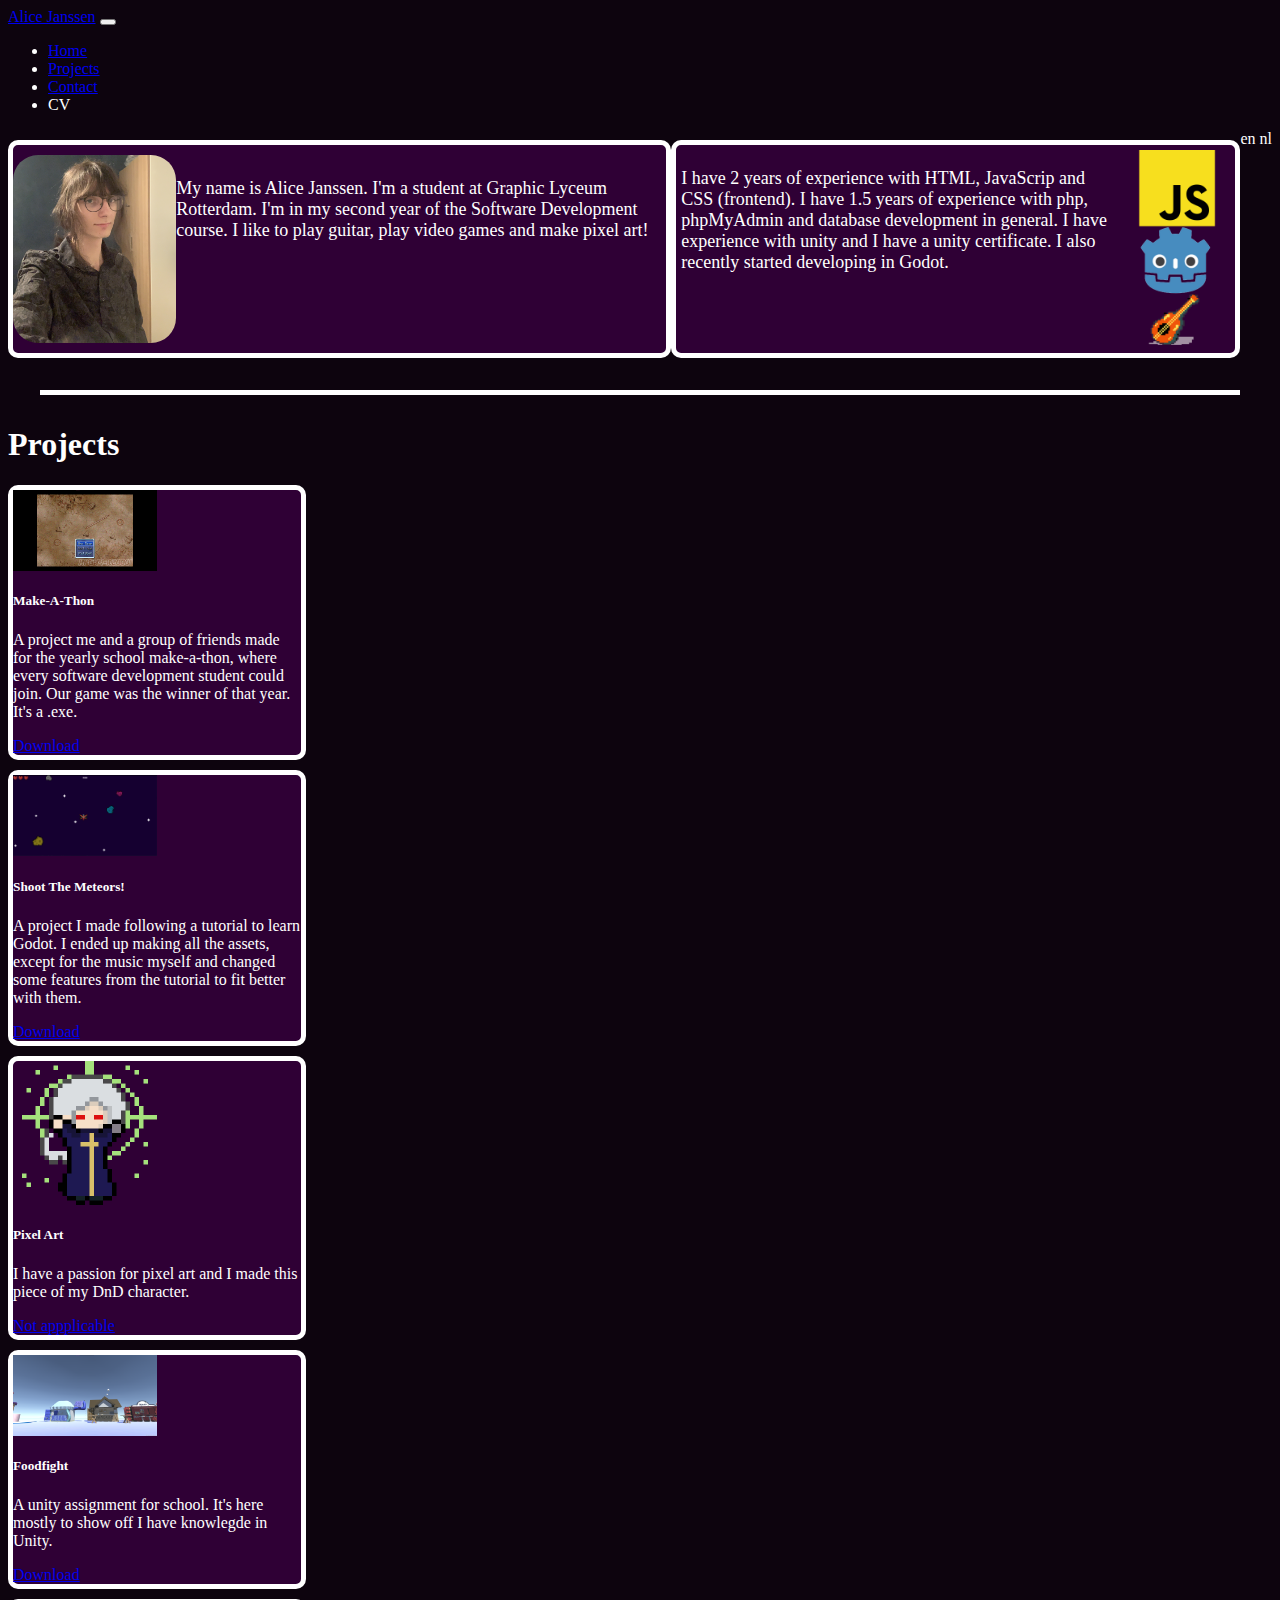
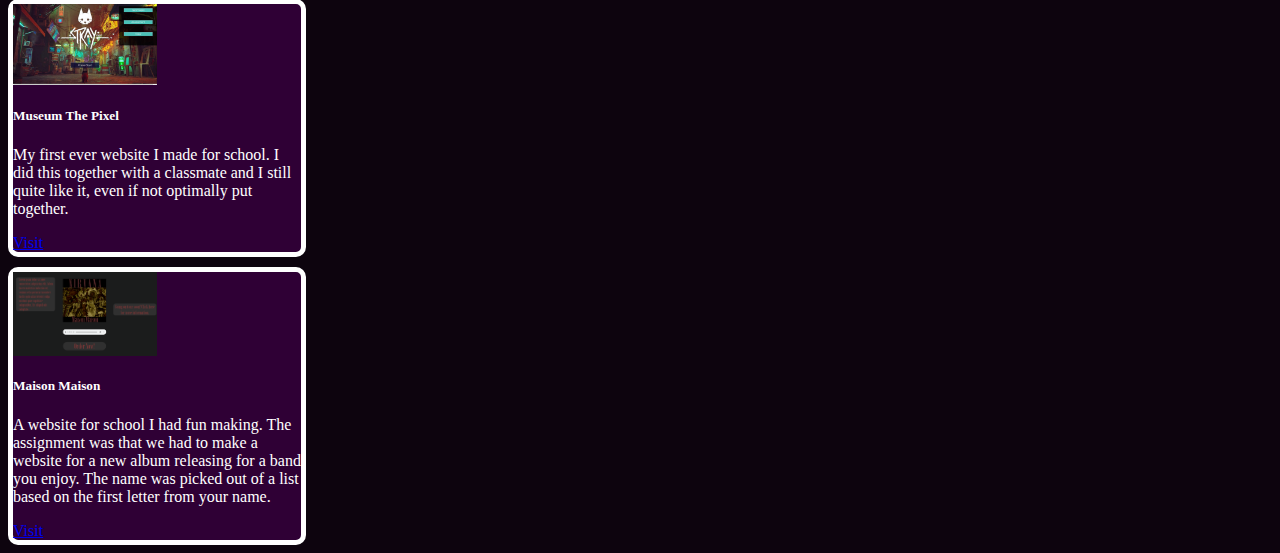
<file: index.html>
<!DOCTYPE html>
<html lang="en">

<head>
  <meta charset="UTF-8">
  <meta name="viewport" content="width=device-width, initial-scale=1.0">
  <title>Alice's portfolio!</title>
  <link href="https://cdn.jsdelivr.net/npm/bootstrap@5.3.8/dist/css/bootstrap.min.css" rel="stylesheet"
    integrity="sha384-sRIl4kxILFvY47J16cr9ZwB07vP4J8+LH7qKQnuqkuIAvNWLzeN8tE5YBujZqJLB" crossorigin="anonymous">
  <link rel="stylesheet" href="../style.css">
  <script src="https://cdn.jsdelivr.net/npm/bootstrap@5.3.8/dist/js/bootstrap.bundle.min.js"
  integrity="sha384-FKyoEForCGlyvwx9Hj09JcYn3nv7wiPVlz7YYwJrWVcXK/BmnVDxM+D2scQbITxI" crossorigin="anonymous"></script>
</head>


<body>
    <nav class="navbar navbar-expand-lg sticky-top bg-body-tertiary" data-bs-theme="dark" .>
      <div class="container-fluid">
        <a class="navbar-brand" href="#">Alice Janssen</a>
        <button class="navbar-toggler" type="button" data-bs-toggle="collapse" data-bs-target="#navbarNav"
          aria-controls="navbarNav" aria-expanded="false" aria-label="Toggle navigation">
          <span class="navbar-toggler-icon"></span>
        </button>
        <div class="collapse navbar-collapse" id="navbarNav">
          <ul class="navbar-nav">
            <li class="nav-item">
              <a class="nav-link" aria-current="page" href="#">Home</a>
            </li>
            <li class="nav-item">
              <a class="nav-link" href="#">Projects</a>
            </li>
            <li class="nav-item">
              <a class="nav-link" href="#">Contact</a>
            </li>
            <li class="nav-item">
              <a class="nav-link disabled" aria-disabled="true">CV</a>
            </li>
          </ul>
        </div>
      </div>
    </nav>
  <div style="float: right;">
    <a  class="btn btn-secondary">en</a>
    <a  class="btn btn-outline-secondary">nl</a>
  </div>

  <div class="d-flex flex-wrap gap-3 justify-content-center">



    <div class="container text-center">
      <div class="row">
        <div class="col introduction">
          <img class="selfie" src="../img/selfie.jpg" alt="" >
          <div style="font-size: large; margin-top: 5%;">My name is Alice Janssen. I'm a student at Graphic Lyceum
            Rotterdam. I'm in my second year of the Software Development course. I like to play guitar, play video games
            and make pixel art!</div>
        </div>
        
        <div class="col introduction" style="padding: 5px;">
          <img class="icons" src="../img/icons.png" alt=""> <br>
          <div style="font-size: large;">I have 2 years of experience with HTML, JavaScrip and CSS (frontend). I have
            1.5 years of experience with php, phpMyAdmin and database development in general. I have experience with
            unity and I have a unity certificate. I also recently started developing in Godot.</div>
        </div>
      </div>
    </div>
  </div>



  <div class="line"></div>

  <h1 class="text-center">Projects</h1>

  <div class="d-flex flex-wrap gap-3 justify-content-center">
    <div class="card position-relative">
      <img src="../img/makeathon.png" class="card-img-top" alt="...">
      <div class="card-body d-flex flex-column justify-content-between">
        <h5 class="card-title">Make-A-Thon</h5>
        <p class="card-text">A project me and a group of friends made for the yearly school make-a-thon, where every
          software development student could join. Our game was the winner of that year. It's a .exe.</p>
        <a type="Download" href="../makeathon.zip" class="btn btn-secondary">Download</a>
      </div>
    </div>

    <div class="card position-relative">
      <img src="../img/shootthemeteors.png" class="card-img-top" alt="...">
      <div class="card-body d-flex flex-column justify-content-between">
        <h5 class="card-title">Shoot The Meteors!</h5>
        <p class="card-text">A project I made following a tutorial to learn Godot. I ended up making all the assets,
          except for the music myself and changed some features from the tutorial to fit better with them.</p>
        <a href="https://rimimirin.itch.io/shoot-the-meteors" class="btn btn-secondary">Download</a>
      </div>
    </div>


    <div class="card position-relative">
      <img src="../img/XulllocharCasting.png" class="card-img-top" alt="...">
      <div class="card-body d-flex flex-column justify-content-between">
        <h5 class="card-title">Pixel Art</h5>
        <p class="card-text">I have a passion for pixel art and I made this piece of my DnD character.</p>
        <a href="#" class="btn btn-secondary">Not appplicable</a>
      </div>
    </div>

  </div>
  <div class="d-flex flex-wrap gap-3 justify-content-center mt-3">

    <div class="card position-relative">
      <img src="../img/foodfight.png" class="card-img-top" alt="...">
      <div class="card-body d-flex flex-column justify-content-between">
        <h5 class="card-title">Foodfight</h5>
        <p class="card-text">A unity assignment for school. It's here mostly to show off I have knowlegde in Unity.</p>
        <a href="https://github.com/JojosBizarreCoding/foodfight/releases/tag/release"
          class="btn btn-secondary">Download</a>
      </div>
    </div>

    <div class="card position-relative">
      <img src="../img/pixel.png" class="card-img-top" alt="...">
      <div class="card-body d-flex flex-column justify-content-between">
        <h5 class="card-title">Museum The Pixel</h5>
        <p class="card-text">My first ever website I made for school. I did this together with a classmate and I still
          quite like it, even if not optimally put together.</p>
        <a href="../stray/code/stray.html" class="btn btn-secondary">Visit</a>
      </div>
    </div>

    <div class="card position-relative">
      <img src="../img/maison.png" class="card-img-top" alt="...">
      <div class="card-body d-flex flex-column justify-content-between">
        <h5 class="card-title">Maison Maison</h5>
        <p class="card-text">A website for school I had fun making. The assignment was that we had to make a website for
          a new album releasing for a band you enjoy. The name was picked out of a list based on the first letter from
          your name.</p>
        <a href="../myAlbum/code/" class="btn btn-secondary">Visit</a>
      </div>
    </div>
  </div>
</body>
</html>
</file>
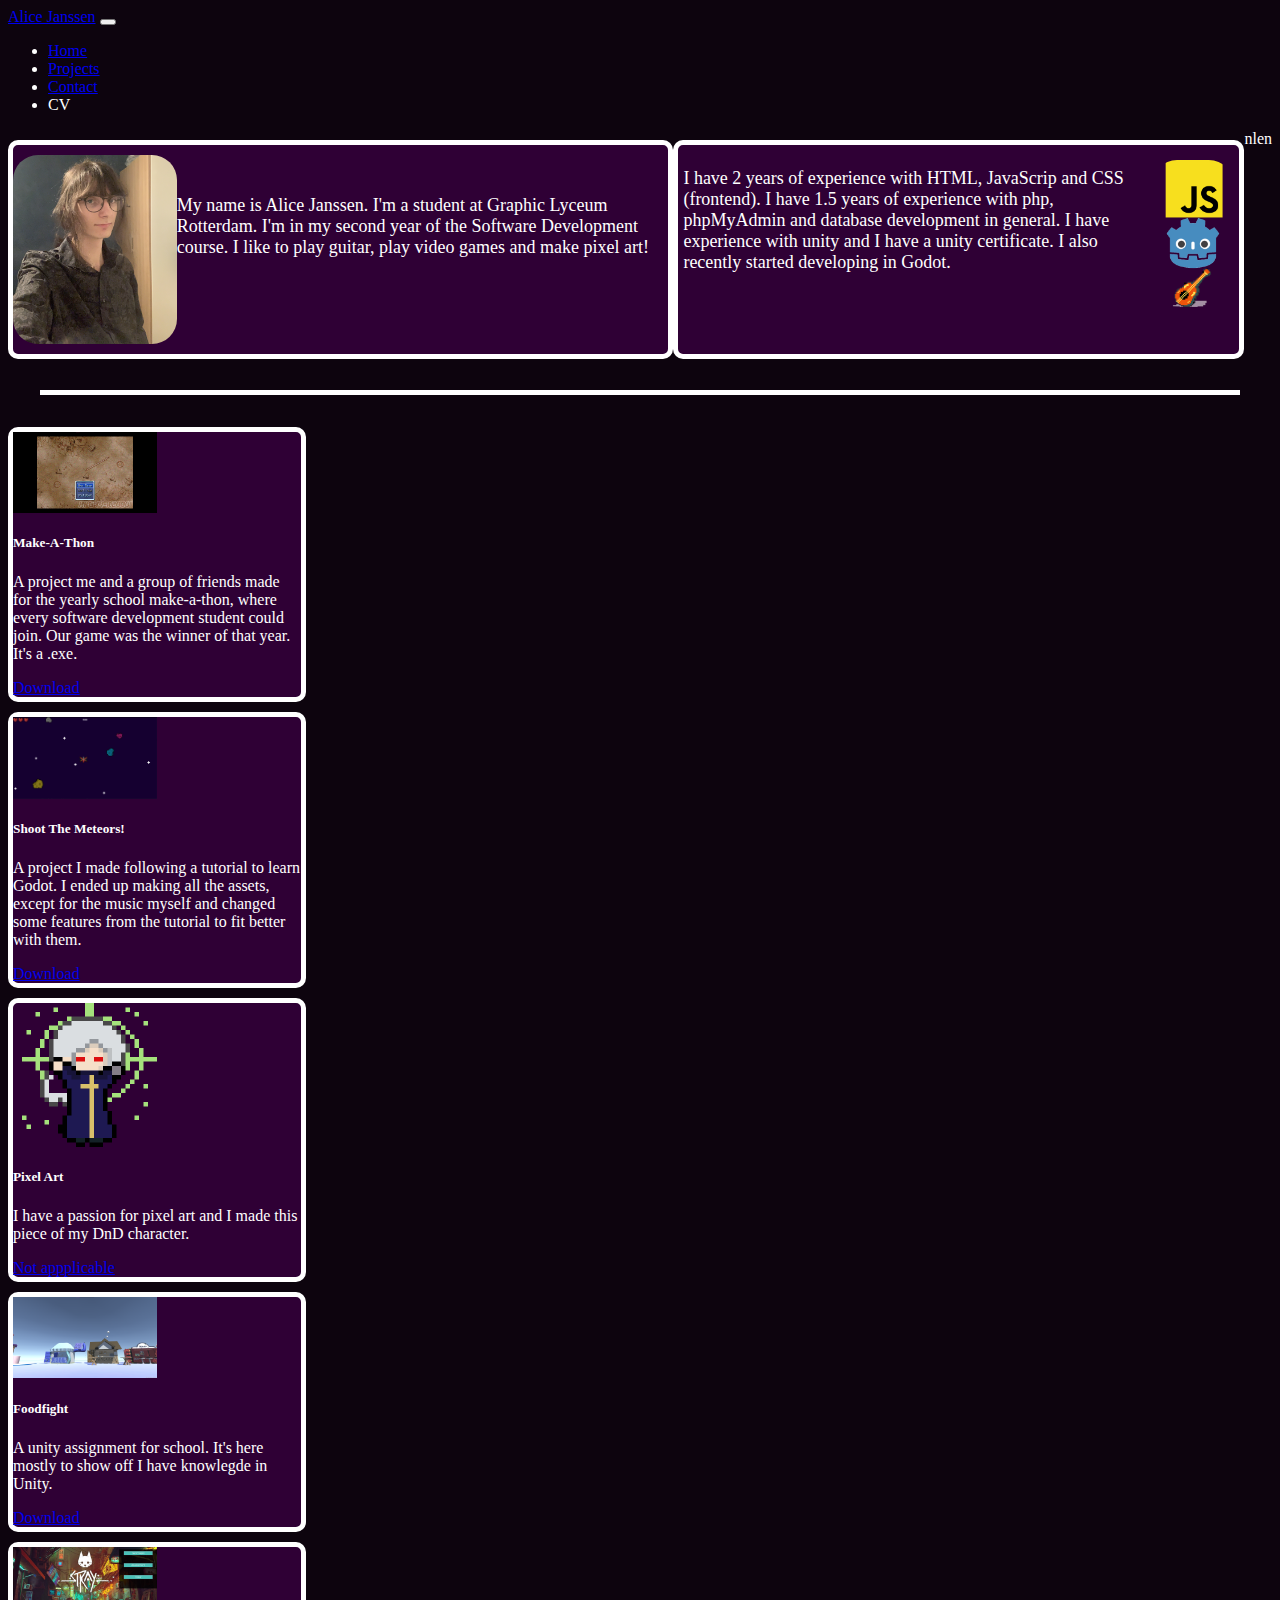
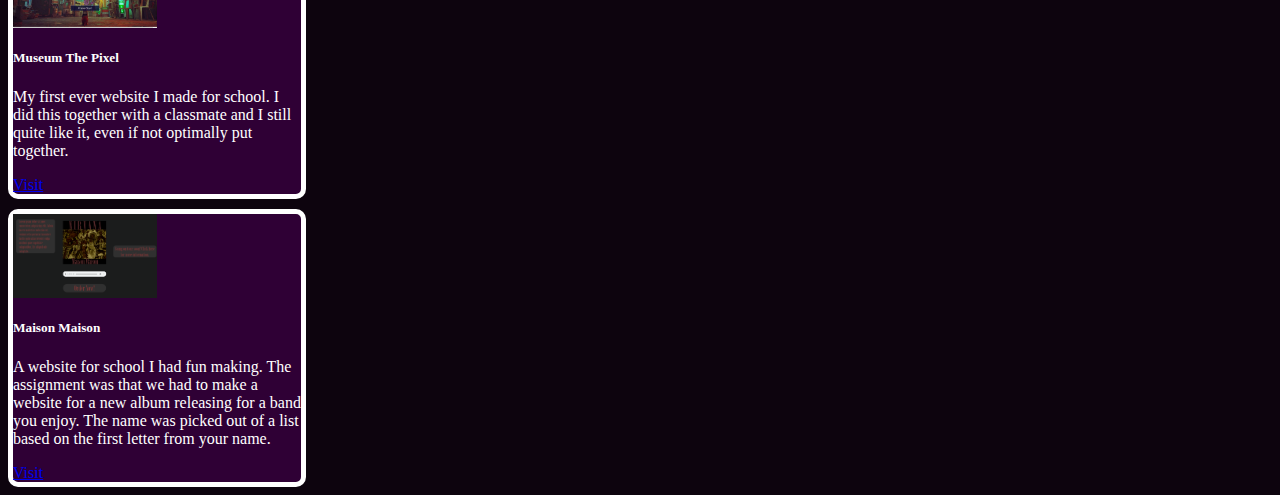
<file: en/index.html>
<!DOCTYPE html>
<html lang="en">
<head>
  <meta charset="UTF-8">
  <meta name="viewport" content="width=device-width, initial-scale=1.0">
  <title>Alice's portfolio!</title>
  <link href="https://cdn.jsdelivr.net/npm/bootstrap@5.3.8/dist/css/bootstrap.min.css" rel="stylesheet" integrity="sha384-sRIl4kxILFvY47J16cr9ZwB07vP4J8+LH7qKQnuqkuIAvNWLzeN8tE5YBujZqJLB" crossorigin="anonymous">
  <link rel="stylesheet" href="../style.css">
</head>


<body>
  <div class="sticky top">
      <nav class="navbar navbar-expand-lg bg-body-tertiary" data-bs-theme="dark".>
  <div class="container-fluid">
    <a class="navbar-brand" href="#">Alice Janssen</a>
    <button class="navbar-toggler" type="button" data-bs-toggle="collapse" data-bs-target="#navbarNav" aria-controls="navbarNav" aria-expanded="false" aria-label="Toggle navigation">
      <span class="navbar-toggler-icon"></span>
    </button>
    <div class="collapse navbar-collapse" id="navbarNav">
      <ul class="navbar-nav">
        <li class="nav-item">
          <a class="nav-link" aria-current="page" href="#">Home</a>
        </li>
        <li class="nav-item">
          <a class="nav-link" href="#">Projects</a>
        </li>
        <li class="nav-item">
          <a class="nav-link" href="#">Contact</a>
        </li>
        <li class="nav-item">
          <a class="nav-link disabled" aria-disabled="true">CV</a>
        </li>
      </ul>
    </div>
  </div>
</nav>
  </div>
  <div>
    <a style="float: right;" class="btn btn-secondary" >en</a><a style="float: right;" class="btn btn-outline-secondary">nl</a>
  </div>

<div class="d-flex flex-wrap gap-3 justify-content-center">



<div class="container text-center">
  <div class="row">
    <div class="col introduction">
 <img class="selfie" src="../img/selfie.jpg" alt="" style="width: 25%;">
  <div style="font-size: large; margin-top: 50px;">My name is Alice Janssen. I'm a student at Graphic Lyceum Rotterdam. I'm in my second year of the Software Development course. I like to play guitar, play video games and make pixel art!</div>
    </div>
    <div class="col introduction" style="padding: 5px;">
         <img class="selfie" src="../img/icons.png" alt="" style="width: 15%; float: right;"> <br>
  <div style="font-size: large;">I have 2 years of experience with HTML, JavaScrip and CSS (frontend). I have 1.5 years of experience with php, phpMyAdmin and database development in general. I have experience with unity and I have a unity certificate. I also recently started developing in Godot.</div>
    </div>
    </div>
  </div>
  </div>



<div class="line"></div>
  
<div class="d-flex flex-wrap gap-3 justify-content-center">
    <div class="card position-relative">
    <img src="../img/makeathon.png" class="card-img-top" alt="...">
      <div class="card-body d-flex flex-column justify-content-between">
      <h5 class="card-title">Make-A-Thon</h5>
      <p class="card-text">A project me and a group of friends made for the yearly school make-a-thon, where every software development student could join. Our game was the winner of that year. It's a .exe.</p>
      <a type="Download" href="../makeathon.zip" class="btn btn-secondary">Download</a>
    </div>
      </div>

  <div class="card position-relative">
    <img src="../img/shootthemeteors.png" class="card-img-top" alt="...">
     <div class="card-body d-flex flex-column justify-content-between">
      <h5 class="card-title">Shoot The Meteors!</h5>
      <p class="card-text">A project I made following a tutorial to learn Godot. I ended up making all the assets, except for the music myself and changed some features from the tutorial to fit better with them.</p>
      <a href="https://rimimirin.itch.io/shoot-the-meteors" class="btn btn-secondary">Download</a>
  </div>
     </div>


  <div class="card position-relative">
    <img src="../img/XulllocharCasting.png" class="card-img-top" alt="...">
     <div class="card-body d-flex flex-column justify-content-between">
      <h5 class="card-title">Pixel Art</h5>
      <p class="card-text">I have a passion for pixel art and I made this piece of my DnD character.</p>
      <a href="#" class="btn btn-secondary">Not appplicable</a>
      </div>
     </div>

</div>
     <div class="d-flex flex-wrap gap-3 justify-content-center">

  <div class="card position-relative">
    <img src="../img/foodfight.png" class="card-img-top" alt="...">
     <div class="card-body d-flex flex-column justify-content-between">
      <h5 class="card-title">Foodfight</h5>
      <p class="card-text">A unity assignment for school. It's here mostly to show off I have knowlegde in Unity.</p>
      <a href="https://github.com/JojosBizarreCoding/foodfight/releases/tag/release" class="btn btn-secondary">Download</a>
      </div>
     </div>

 <div class="card position-relative">
    <img src="../img/pixel.png" class="card-img-top" alt="...">
     <div class="card-body d-flex flex-column justify-content-between">
      <h5 class="card-title">Museum The Pixel</h5>
      <p class="card-text">My first ever website I made for school. I did this together with a classmate and I still quite like it, even if not optimally put together.</p>
      <a href="../stray/code/stray.html" class="btn btn-secondary">Visit</a>
      </div>
     </div>

       <div class="card position-relative">
    <img src="../img/maison.png" class="card-img-top" alt="...">
     <div class="card-body d-flex flex-column justify-content-between">
      <h5 class="card-title">Maison Maison</h5>
      <p class="card-text">A website for school I had fun making. The assignment was that we had to make a website for a new album releasing for a band you enjoy. The name was picked out of a list based on the first letter from your name.</p>
      <a href="../myAlbum/code/" class="btn btn-secondary">Visit</a>
      </div>
     </div>


 </div>










</body>
<script src="https://cdn.jsdelivr.net/npm/bootstrap@5.3.8/dist/js/bootstrap.bundle.min.js" integrity="sha384-FKyoEForCGlyvwx9Hj09JcYn3nv7wiPVlz7YYwJrWVcXK/BmnVDxM+D2scQbITxI" crossorigin="anonymous"></script>
</html>
</file>
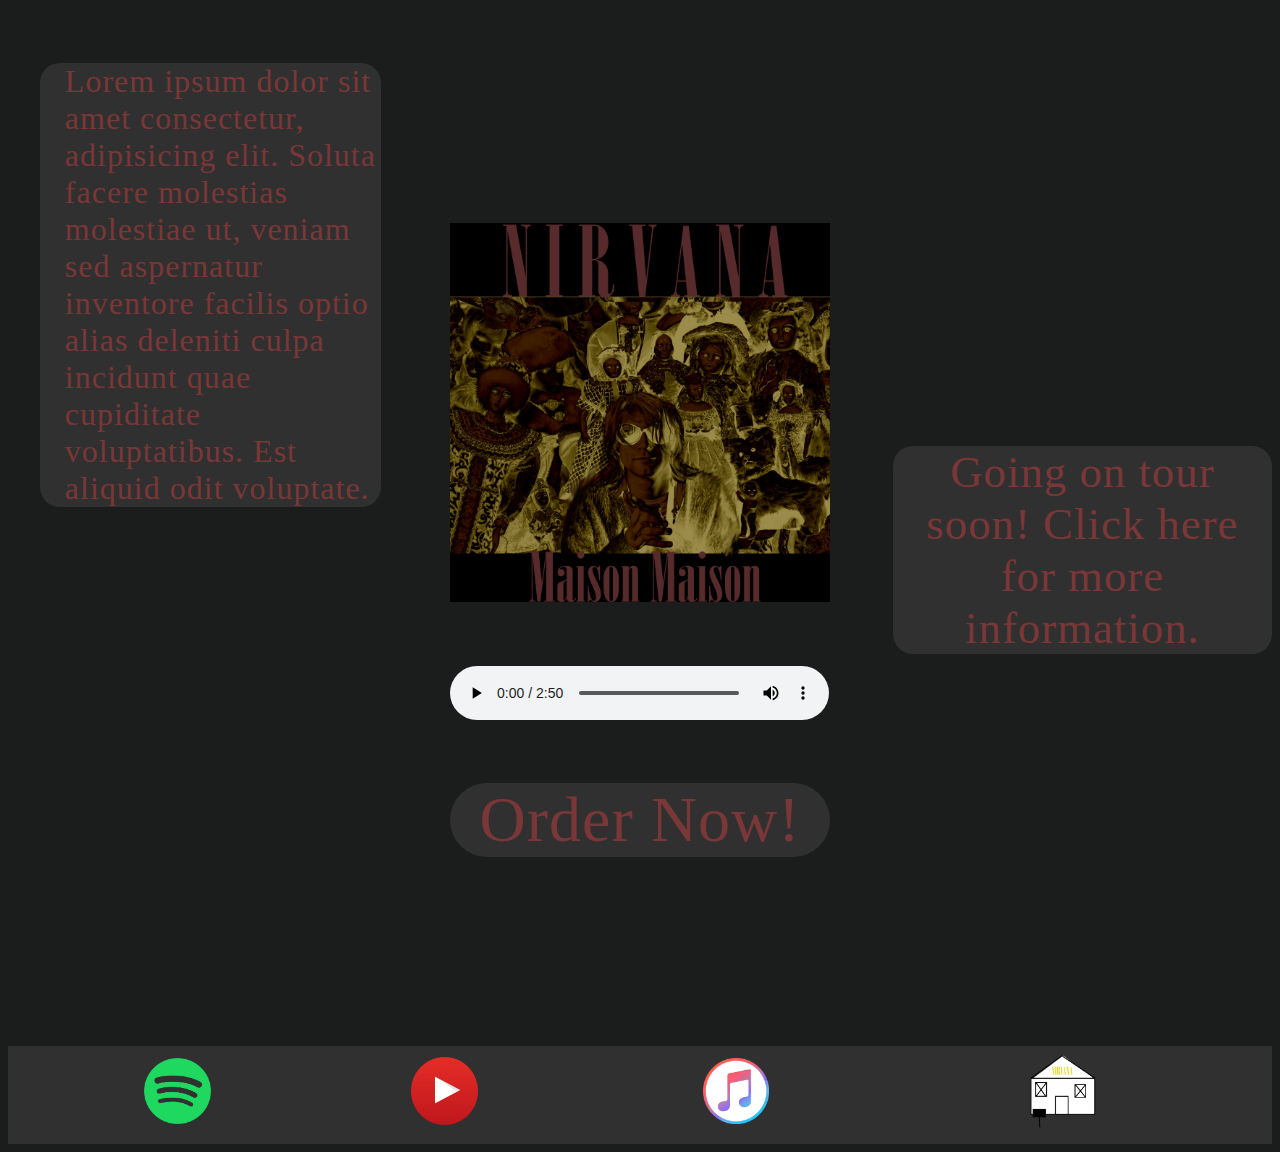
<file: myAlbum/code/index.html>
<!DOCTYPE html>
<html lang="en">
<head>
    <meta charset="UTF-8">
    <meta name="viewport" content="width=device-width, initial-scale=1.0">
    <title>Maison Maison</title>
    <meta charset="UTF-8">
    <meta name="description" content="New Nirvana album">
    <meta name="keywords" content="nirvana,maison,album, tour">
    <link rel="stylesheet" href="stylesheet.css"></link>
    <script src="script.js"></script> 
</head>
<body class="index">
        <p class="albuminfo">Lorem ipsum dolor sit amet consectetur, adipisicing elit. 
            Soluta facere molestias molestiae ut, 
            veniam sed aspernatur inventore facilis optio alias deleniti culpa incidunt quae cupiditate voluptatibus. 
            Est aliquid odit voluptate.
        </p> <img src="img/MaisonMaison.png" class="cover"> 
   <audio src="audio/Nirvana - Rape Me [Lyrics].mp3" controls></audio>  

         <p><a class="order" href="order.html">Order Now!</a></p>

         <a class="tour" href="tour.html">Going on tour soon! Click here for more information.</a>

<div class="test">
<table class="low">
    <tr>
     
      <th><a href="https://open.spotify.com/artist/6olE6TJLqED3rqDCT0FyPh"><img src=img/spotify.png class="spotify"></a></th>
      <th><a href="https://www.youtube.com/@nirvana"><img src=img/youtube.png class="youtube"></a></th>
      <th><a href="https://music.apple.com/us/artist/nirvana/112018"><img src=img/Apple-Music-Logo-PNG.png class="apple"></a></th> 
      <th><a href="https://www.nirvana.com"><img src="img/Artboard 1.png" class="logo"></a></th>
    </tr>
</div>
</body>
</html>
</file>
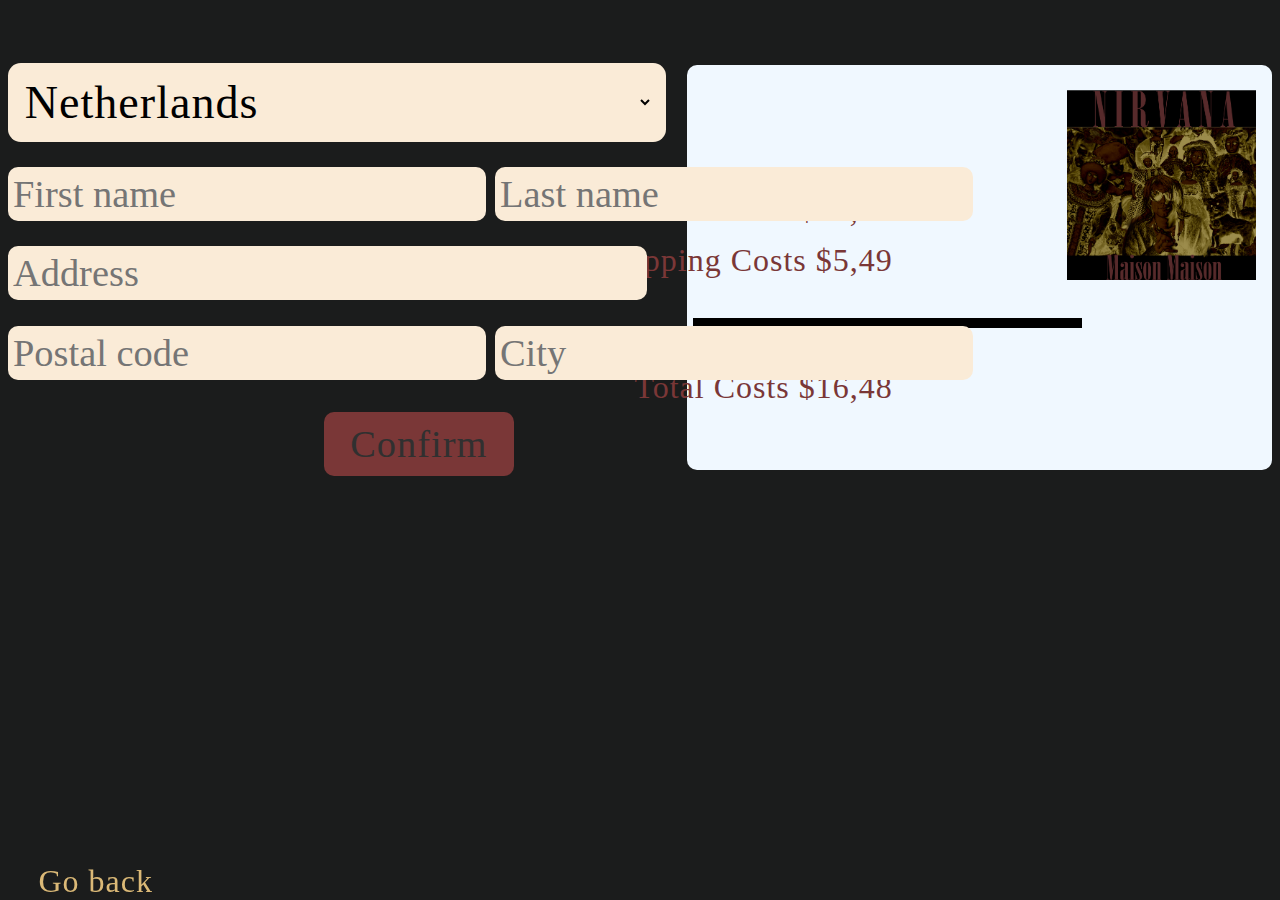
<file: myAlbum/code/order.html>
<!DOCTYPE html>
<html lang="en">
<head>
    <meta charset="UTF-8">
    <meta http-equiv="X-UA-Compatible" content="IE=edge">
    <meta name="viewport" content="width=device-width, initial-scale=1.0">
    <meta name="description" content="Order page">
    <title>Order</title>
    <link rel="stylesheet" href="stylesheet.css"></link>

</head>
<body class="orderbg">

<div class="countrystyle"><select class="country" size="1" name="country" placeholder="Country/region">
        <option data-code="CA" data-pure-numeric-postal-code="false" value="Canada">Canada</option>
        <option data-code="GB" data-pure-numeric-postal-code="false" value="United Kingdom">United Kingdom</option>
        <option data-code="AU" data-pure-numeric-postal-code="true" value="Australia">Australia</option>
        <option data-code="MX" data-pure-numeric-postal-code="true" value="Mexico">Mexico</option>
        <option disabled="disabled" value="---">---</option>
        <option data-code="AL" data-pure-numeric-postal-code="true" value="Albania">Albania</option>
        <option data-code="AD" data-pure-numeric-postal-code="false" value="Andorra">Andorra</option>
        <option data-code="AO" data-pure-numeric-postal-code="false" value="Angola">Angola</option>
        <option data-code="AI" data-pure-numeric-postal-code="false" value="Anguilla">Anguilla</option>
        <option data-code="AG" data-pure-numeric-postal-code="false" value="Antigua And Barbuda">Antigua &amp; Barbuda</option>
        <option data-code="AR" data-pure-numeric-postal-code="false" value="Argentina">Argentina</option>
        <option data-code="AM" data-pure-numeric-postal-code="true" value="Armenia">Armenia</option>
        <option data-code="AW" data-pure-numeric-postal-code="false" value="Aruba">Aruba</option>
        <option data-code="AU" data-pure-numeric-postal-code="true" value="Australia">Australia</option>
        <option data-code="AT" data-pure-numeric-postal-code="false" value="Austria">Austria</option>
        <option data-code="AZ" data-pure-numeric-postal-code="false" value="Azerbaijan">Azerbaijan</option>
        <option data-code="BS" data-pure-numeric-postal-code="false" value="Bahamas">Bahamas</option>
        <option data-code="BH" data-pure-numeric-postal-code="true" value="Bahrain">Bahrain</option>
        <option data-code="BD" data-pure-numeric-postal-code="true" value="Bangladesh">Bangladesh</option>
        <option data-code="BB" data-pure-numeric-postal-code="false" value="Barbados">Barbados</option>
        <option data-code="BY" data-pure-numeric-postal-code="true" value="Belarus">Belarus</option>
        <option data-code="BE" data-pure-numeric-postal-code="true" value="Belgium">Belgium</option>
        <option data-code="BZ" data-pure-numeric-postal-code="false" value="Belize">Belize</option>
        <option data-code="BJ" data-pure-numeric-postal-code="false" value="Benin">Benin</option>
        <option data-code="BM" data-pure-numeric-postal-code="false" value="Bermuda">Bermuda</option>
        <option data-code="BO" data-pure-numeric-postal-code="false" value="Bolivia">Bolivia</option>
        <option data-code="BA" data-pure-numeric-postal-code="true" value="Bosnia And Herzegovina">Bosnia &amp; Herzegovina</option>
        <option data-code="BW" data-pure-numeric-postal-code="false" value="Botswana">Botswana</option>
        <option data-code="BR" data-pure-numeric-postal-code="false" value="Brazil">Brazil</option>
        <option data-code="IO" data-pure-numeric-postal-code="false" value="British Indian Ocean Territory">British Indian Ocean Territory</option>
        <option data-code="VG" data-pure-numeric-postal-code="false" value="Virgin Islands, British">British Virgin Islands</option>
        <option data-code="BG" data-pure-numeric-postal-code="true" value="Bulgaria">Bulgaria</option>
        <option data-code="BF" data-pure-numeric-postal-code="false" value="Burkina Faso">Burkina Faso</option>
        <option data-code="BI" data-pure-numeric-postal-code="false" value="Burundi">Burundi</option>
        <option data-code="KH" data-pure-numeric-postal-code="false" value="Cambodia">Cambodia</option>
        <option data-code="CM" data-pure-numeric-postal-code="false" value="Republic of Cameroon">Cameroon</option>
        <option data-code="CA" data-pure-numeric-postal-code="false" value="Canada">Canada</option>
        <option data-code="CV" data-pure-numeric-postal-code="true" value="Cape Verde">Cape Verde</option>
        <option data-code="KY" data-pure-numeric-postal-code="false" value="Cayman Islands">Cayman Islands</option>
        <option data-code="CF" data-pure-numeric-postal-code="false" value="Central African Republic">Central African Republic</option>
        <option data-code="CL" data-pure-numeric-postal-code="true" value="Chile">Chile</option>
        <option data-code="CN" data-pure-numeric-postal-code="true" value="China">China</option>
        <option data-code="CX" data-pure-numeric-postal-code="true" value="Christmas Island">Christmas Island</option>
        <option data-code="CC" data-pure-numeric-postal-code="true" value="Cocos (Keeling) Islands">Cocos (Keeling) Islands</option>
        <option data-code="CO" data-pure-numeric-postal-code="true" value="Colombia">Colombia</option>
        <option data-code="KM" data-pure-numeric-postal-code="false" value="Comoros">Comoros</option>
        <option data-code="CG" data-pure-numeric-postal-code="false" value="Congo">Congo - Brazzaville</option>
        <option data-code="CD" data-pure-numeric-postal-code="false" value="Congo, The Democratic Republic Of The">Congo - Kinshasa</option>
        <option data-code="CK" data-pure-numeric-postal-code="false" value="Cook Islands">Cook Islands</option>
        <option data-code="CR" data-pure-numeric-postal-code="false" value="Costa Rica">Costa Rica</option>
        <option data-code="HR" data-pure-numeric-postal-code="true" value="Croatia">Croatia</option>
        <option data-code="CW" data-pure-numeric-postal-code="false" value="Curaçao">Curaçao</option>
        <option data-code="CY" data-pure-numeric-postal-code="true" value="Cyprus">Cyprus</option>
        <option data-code="CZ" data-pure-numeric-postal-code="false" value="Czech Republic">Czechia</option>
        <option data-code="CI" data-pure-numeric-postal-code="false" value="Côte d'Ivoire">Côte d’Ivoire</option>
        <option data-code="DK" data-pure-numeric-postal-code="true" value="Denmark">Denmark</option>
        <option data-code="DJ" data-pure-numeric-postal-code="false" value="Djibouti">Djibouti</option>
        <option data-code="DM" data-pure-numeric-postal-code="false" value="Dominica">Dominica</option>
        <option data-code="DO" data-pure-numeric-postal-code="true" value="Dominican Republic">Dominican Republic</option>
        <option data-code="EC" data-pure-numeric-postal-code="true" value="Ecuador">Ecuador</option>
        <option data-code="EG" data-pure-numeric-postal-code="true" value="Egypt">Egypt</option>
        <option data-code="SV" data-pure-numeric-postal-code="true" value="El Salvador">El Salvador</option>
        <option data-code="GQ" data-pure-numeric-postal-code="false" value="Equatorial Guinea">Equatorial Guinea</option>
        <option data-code="ER" data-pure-numeric-postal-code="false" value="Eritrea">Eritrea</option>
        <option data-code="EE" data-pure-numeric-postal-code="true" value="Estonia">Estonia</option>
        <option data-code="SZ" data-pure-numeric-postal-code="false" value="Eswatini">Eswatini</option>
        <option data-code="ET" data-pure-numeric-postal-code="true" value="Ethiopia">Ethiopia</option>
        <option data-code="FK" data-pure-numeric-postal-code="false" value="Falkland Islands (Malvinas)">Falkland Islands</option>
        <option data-code="FO" data-pure-numeric-postal-code="true" value="Faroe Islands">Faroe Islands</option>
        <option data-code="FJ" data-pure-numeric-postal-code="false" value="Fiji">Fiji</option>
        <option data-code="FI" data-pure-numeric-postal-code="true" value="Finland">Finland</option>
        <option data-code="FR" data-pure-numeric-postal-code="true" value="France">France</option>
        <option data-code="GF" data-pure-numeric-postal-code="true" value="French Guiana">French Guiana</option>
        <option data-code="PF" data-pure-numeric-postal-code="true" value="French Polynesia">French Polynesia</option>
        <option data-code="TF" data-pure-numeric-postal-code="false" value="French Southern Territories">French Southern Territories</option>
        <option data-code="GA" data-pure-numeric-postal-code="false" value="Gabon">Gabon</option>
        <option data-code="GM" data-pure-numeric-postal-code="false" value="Gambia">Gambia</option>
        <option data-code="GE" data-pure-numeric-postal-code="true" value="Georgia">Georgia</option>
        <option data-code="DE" data-pure-numeric-postal-code="true" value="Germany">Germany</option>
        <option data-code="GH" data-pure-numeric-postal-code="false" value="Ghana">Ghana</option>
        <option data-code="GI" data-pure-numeric-postal-code="false" value="Gibraltar">Gibraltar</option>
        <option data-code="GR" data-pure-numeric-postal-code="false" value="Greece">Greece</option>
        <option data-code="GL" data-pure-numeric-postal-code="true" value="Greenland">Greenland</option>
        <option data-code="GD" data-pure-numeric-postal-code="false" value="Grenada">Grenada</option>
        <option data-code="GP" data-pure-numeric-postal-code="true" value="Guadeloupe">Guadeloupe</option>
        <option data-code="GT" data-pure-numeric-postal-code="true" value="Guatemala">Guatemala</option>
        <option data-code="GG" data-pure-numeric-postal-code="false" value="Guernsey">Guernsey</option>
        <option data-code="GN" data-pure-numeric-postal-code="true" value="Guinea">Guinea</option>
        <option data-code="GW" data-pure-numeric-postal-code="true" value="Guinea Bissau">Guinea-Bissau</option>
        <option data-code="GY" data-pure-numeric-postal-code="false" value="Guyana">Guyana</option>
        <option data-code="HT" data-pure-numeric-postal-code="true" value="Haiti">Haiti</option>
        <option data-code="HN" data-pure-numeric-postal-code="false" value="Honduras">Honduras</option>
        <option data-code="HK" data-pure-numeric-postal-code="false" value="Hong Kong">Hong Kong SAR</option>
        <option data-code="HU" data-pure-numeric-postal-code="true" value="Hungary">Hungary</option>
        <option data-code="IS" data-pure-numeric-postal-code="true" value="Iceland">Iceland</option>
        <option data-code="IN" data-pure-numeric-postal-code="true" value="India">India</option>
        <option data-code="IQ" data-pure-numeric-postal-code="true" value="Iraq">Iraq</option>
        <option data-code="IE" data-pure-numeric-postal-code="false" value="Ireland">Ireland</option>
        <option data-code="IM" data-pure-numeric-postal-code="false" value="Isle Of Man">Isle of Man</option>
        <option data-code="IL" data-pure-numeric-postal-code="true" value="Israel">Israel</option>
        <option data-code="IT" data-pure-numeric-postal-code="false" value="Italy">Italy</option>
        <option data-code="JM" data-pure-numeric-postal-code="true" value="Jamaica">Jamaica</option>
        <option data-code="JP" data-pure-numeric-postal-code="false" value="Japan">Japan</option>
        <option data-code="JE" data-pure-numeric-postal-code="false" value="Jersey">Jersey</option>
        <option data-code="JO" data-pure-numeric-postal-code="true" value="Jordan">Jordan</option>
        <option data-code="KZ" data-pure-numeric-postal-code="true" value="Kazakhstan">Kazakhstan</option>
        <option data-code="KE" data-pure-numeric-postal-code="true" value="Kenya">Kenya</option>
        <option data-code="KI" data-pure-numeric-postal-code="false" value="Kiribati">Kiribati</option>
        <option data-code="XK" data-pure-numeric-postal-code="true" value="Kosovo">Kosovo</option>
        <option data-code="KW" data-pure-numeric-postal-code="true" value="Kuwait">Kuwait</option>
        <option data-code="KG" data-pure-numeric-postal-code="true" value="Kyrgyzstan">Kyrgyzstan</option>
        <option data-code="LV" data-pure-numeric-postal-code="false" value="Latvia">Latvia</option>
        <option data-code="LS" data-pure-numeric-postal-code="true" value="Lesotho">Lesotho</option>
        <option data-code="LR" data-pure-numeric-postal-code="true" value="Liberia">Liberia</option>
        <option data-code="LI" data-pure-numeric-postal-code="true" value="Liechtenstein">Liechtenstein</option>
        <option data-code="LT" data-pure-numeric-postal-code="true" value="Lithuania">Lithuania</option>
        <option data-code="LU" data-pure-numeric-postal-code="true" value="Luxembourg">Luxembourg</option>
        <option data-code="MO" data-pure-numeric-postal-code="false" value="Macao">Macao SAR</option>
        <option data-code="MG" data-pure-numeric-postal-code="true" value="Madagascar">Madagascar</option>
        <option data-code="MW" data-pure-numeric-postal-code="true" value="Malawi">Malawi</option>
        <option data-code="MY" data-pure-numeric-postal-code="true" value="Malaysia">Malaysia</option>
        <option data-code="MV" data-pure-numeric-postal-code="true" value="Maldives">Maldives</option>
        <option data-code="ML" data-pure-numeric-postal-code="false" value="Mali">Mali</option>
        <option data-code="MT" data-pure-numeric-postal-code="false" value="Malta">Malta</option>
        <option data-code="MQ" data-pure-numeric-postal-code="true" value="Martinique">Martinique</option>
        <option data-code="MR" data-pure-numeric-postal-code="false" value="Mauritania">Mauritania</option>
        <option data-code="MU" data-pure-numeric-postal-code="false" value="Mauritius">Mauritius</option>
        <option data-code="YT" data-pure-numeric-postal-code="true" value="Mayotte">Mayotte</option>
        <option data-code="MX" data-pure-numeric-postal-code="true" value="Mexico">Mexico</option>
        <option data-code="MD" data-pure-numeric-postal-code="false" value="Moldova, Republic of">Moldova</option>
        <option data-code="MC" data-pure-numeric-postal-code="true" value="Monaco">Monaco</option>
        <option data-code="ME" data-pure-numeric-postal-code="true" value="Montenegro">Montenegro</option>
        <option data-code="MS" data-pure-numeric-postal-code="false" value="Montserrat">Montserrat</option>
        <option data-code="MA" data-pure-numeric-postal-code="true" value="Morocco">Morocco</option>
        <option data-code="MZ" data-pure-numeric-postal-code="true" value="Mozambique">Mozambique</option>
        <option data-code="NA" data-pure-numeric-postal-code="true" value="Namibia">Namibia</option>
        <option data-code="NR" data-pure-numeric-postal-code="false" value="Nauru">Nauru</option>
        <option data-code="NP" data-pure-numeric-postal-code="true" value="Nepal">Nepal</option>
        <option data-code="NL" data-pure-numeric-postal-code="false" selected="selected" value="Netherlands">Netherlands</option>
        <option data-code="NC" data-pure-numeric-postal-code="true" value="New Caledonia">New Caledonia</option>
        <option data-code="NZ" data-pure-numeric-postal-code="true" value="New Zealand">New Zealand</option>
        <option data-code="NI" data-pure-numeric-postal-code="true" value="Nicaragua">Nicaragua</option>
        <option data-code="NE" data-pure-numeric-postal-code="true" value="Niger">Niger</option>
        <option data-code="NG" data-pure-numeric-postal-code="true" value="Nigeria">Nigeria</option>
        <option data-code="NU" data-pure-numeric-postal-code="false" value="Niue">Niue</option>
        <option data-code="NF" data-pure-numeric-postal-code="true" value="Norfolk Island">Norfolk Island</option>
        <option data-code="MK" data-pure-numeric-postal-code="true" value="North Macedonia">North Macedonia</option>
        <option data-code="NO" data-pure-numeric-postal-code="true" value="Norway">Norway</option>
        <option data-code="OM" data-pure-numeric-postal-code="true" value="Oman">Oman</option>
        <option data-code="PK" data-pure-numeric-postal-code="true" value="Pakistan">Pakistan</option>
        <option data-code="PS" data-pure-numeric-postal-code="true" value="Palestinian Territory, Occupied">Palestinian Territories</option>
        <option data-code="PA" data-pure-numeric-postal-code="true" value="Panama">Panama</option>
        <option data-code="PY" data-pure-numeric-postal-code="true" value="Paraguay">Paraguay</option>
        <option data-code="PE" data-pure-numeric-postal-code="false" value="Peru">Peru</option>
        <option data-code="PH" data-pure-numeric-postal-code="true" value="Philippines">Philippines</option>
        <option data-code="PN" data-pure-numeric-postal-code="false" value="Pitcairn">Pitcairn Islands</option>
        <option data-code="PL" data-pure-numeric-postal-code="false" value="Poland">Poland</option>
        <option data-code="PT" data-pure-numeric-postal-code="false" value="Portugal">Portugal</option>
        <option data-code="QA" data-pure-numeric-postal-code="false" value="Qatar">Qatar</option>
        <option data-code="RE" data-pure-numeric-postal-code="true" value="Reunion">Réunion</option>
        <option data-code="RO" data-pure-numeric-postal-code="true" value="Romania">Romania</option>
        <option data-code="RW" data-pure-numeric-postal-code="false" value="Rwanda">Rwanda</option>
        <option data-code="SM" data-pure-numeric-postal-code="true" value="San Marino">San Marino</option>
        <option data-code="ST" data-pure-numeric-postal-code="false" value="Sao Tome And Principe">São Tomé &amp; Príncipe</option>
        <option data-code="SA" data-pure-numeric-postal-code="false" value="Saudi Arabia">Saudi Arabia</option>
        <option data-code="SN" data-pure-numeric-postal-code="true" value="Senegal">Senegal</option>
        <option data-code="RS" data-pure-numeric-postal-code="true" value="Serbia">Serbia</option>
        <option data-code="SC" data-pure-numeric-postal-code="false" value="Seychelles">Seychelles</option>
        <option data-code="SL" data-pure-numeric-postal-code="false" value="Sierra Leone">Sierra Leone</option>
        <option data-code="SG" data-pure-numeric-postal-code="true" value="Singapore">Singapore</option>
        <option data-code="SX" data-pure-numeric-postal-code="false" value="Sint Maarten">Sint Maarten</option>
        <option data-code="SK" data-pure-numeric-postal-code="false" value="Slovakia">Slovakia</option>
        <option data-code="SI" data-pure-numeric-postal-code="true" value="Slovenia">Slovenia</option>
        <option data-code="ZA" data-pure-numeric-postal-code="true" value="South Africa">South Africa</option>
        <option data-code="GS" data-pure-numeric-postal-code="false" value="South Georgia And The South Sandwich Islands">South Georgia &amp; South Sandwich Islands</option>
        <option data-code="KR" data-pure-numeric-postal-code="false" value="South Korea">South Korea</option>
        <option data-code="SS" data-pure-numeric-postal-code="false" value="South Sudan">South Sudan</option>
        <option data-code="ES" data-pure-numeric-postal-code="true" value="Spain">Spain</option>
        <option data-code="LK" data-pure-numeric-postal-code="true" value="Sri Lanka">Sri Lanka</option>
        <option data-code="BL" data-pure-numeric-postal-code="true" value="Saint Barthélemy">St. Barthélemy</option>
        <option data-code="SH" data-pure-numeric-postal-code="false" value="Saint Helena">St. Helena</option>
        <option data-code="KN" data-pure-numeric-postal-code="false" value="Saint Kitts And Nevis">St. Kitts &amp; Nevis</option>
        <option data-code="LC" data-pure-numeric-postal-code="false" value="Saint Lucia">St. Lucia</option>
        <option data-code="MF" data-pure-numeric-postal-code="true" value="Saint Martin">St. Martin</option>
        <option data-code="PM" data-pure-numeric-postal-code="true" value="Saint Pierre And Miquelon">St. Pierre &amp; Miquelon</option>
        <option data-code="VC" data-pure-numeric-postal-code="false" value="St. Vincent">St. Vincent &amp; Grenadines</option>
        <option data-code="SD" data-pure-numeric-postal-code="true" value="Sudan">Sudan</option>
        <option data-code="SR" data-pure-numeric-postal-code="false" value="Suriname">Suriname</option>
        <option data-code="SJ" data-pure-numeric-postal-code="true" value="Svalbard And Jan Mayen">Svalbard &amp; Jan Mayen</option>
        <option data-code="SE" data-pure-numeric-postal-code="false" value="Sweden">Sweden</option>
        <option data-code="CH" data-pure-numeric-postal-code="false" value="Switzerland">Switzerland</option>
        <option data-code="TW" data-pure-numeric-postal-code="true" value="Taiwan">Taiwan</option>
        <option data-code="TJ" data-pure-numeric-postal-code="true" value="Tajikistan">Tajikistan</option>
        <option data-code="TZ" data-pure-numeric-postal-code="true" value="Tanzania, United Republic Of">Tanzania</option>
        <option data-code="TH" data-pure-numeric-postal-code="false" value="Thailand">Thailand</option>
        <option data-code="TG" data-pure-numeric-postal-code="false" value="Togo">Togo</option>
        <option data-code="TK" data-pure-numeric-postal-code="false" value="Tokelau">Tokelau</option>
        <option data-code="TO" data-pure-numeric-postal-code="false" value="Tonga">Tonga</option>
        <option data-code="TT" data-pure-numeric-postal-code="true" value="Trinidad and Tobago">Trinidad &amp; Tobago</option>
        <option data-code="TN" data-pure-numeric-postal-code="true" value="Tunisia">Tunisia</option>
        <option data-code="TR" data-pure-numeric-postal-code="true" value="Turkey">Turkey</option>
        <option data-code="TM" data-pure-numeric-postal-code="true" value="Turkmenistan">Turkmenistan</option>
        <option data-code="TC" data-pure-numeric-postal-code="false" value="Turks and Caicos Islands">Turks &amp; Caicos Islands</option>
        <option data-code="TV" data-pure-numeric-postal-code="false" value="Tuvalu">Tuvalu</option>
        <option data-code="UM" data-pure-numeric-postal-code="true" value="United States Minor Outlying Islands">US Outlying Islands</option>
        <option data-code="UG" data-pure-numeric-postal-code="false" value="Uganda">Uganda</option>
        <option data-code="AE" data-pure-numeric-postal-code="false" value="United Arab Emirates">United Arab Emirates</option>
        <option data-code="GB" data-pure-numeric-postal-code="false" value="United Kingdom">United Kingdom</option>
        <option data-code="US" data-pure-numeric-postal-code="false" value="United States">United States</option>
        <option data-code="UY" data-pure-numeric-postal-code="true" value="Uruguay">Uruguay</option>
        <option data-code="UZ" data-pure-numeric-postal-code="true" value="Uzbekistan">Uzbekistan</option>
        <option data-code="VU" data-pure-numeric-postal-code="false" value="Vanuatu">Vanuatu</option>
        <option data-code="VA" data-pure-numeric-postal-code="true" value="Holy See (Vatican City State)">Vatican City</option>
        <option data-code="VE" data-pure-numeric-postal-code="false" value="Venezuela">Venezuela</option>
        <option data-code="VN" data-pure-numeric-postal-code="true" value="Vietnam">Vietnam</option>
        <option data-code="WF" data-pure-numeric-postal-code="true" value="Wallis And Futuna">Wallis &amp; Futuna</option>
        <option data-code="ZM" data-pure-numeric-postal-code="true" value="Zambia">Zambia</option>
        <option data-code="ZW" data-pure-numeric-postal-code="false" value="Zimbabwe">Zimbabwe</option></select>  </div>
        <input id="firstName" type="text" placeholder="First name"></input>
        <input id="lastName" type="text" placeholder="Last name"></input>
        <br>
        <input id="address" type="text" placeholder="Address"></input>
        <br>
        <input id="post" type="text" placeholder="Postal code"></input>
        <input id="city" type="text" placeholder="City"></input>
       <p><button class="orderbutton" id="submitButton" type="button">Confirm</button></p> 
        <a href="index.html" class="return">Go back</a>

        <img class="orderalbum" src="img/MaisonMaison.png">
        <p class="costs">
Album $10,99
        </p>
        <p class="costs2">
Shipping Costs $5,49
        </p>
        <p class="line2"></p>
        <p class="total">
Total Costs $16,48
        </p>
    


  <script src="script.js"></script> 
</body>
</html>
</file>
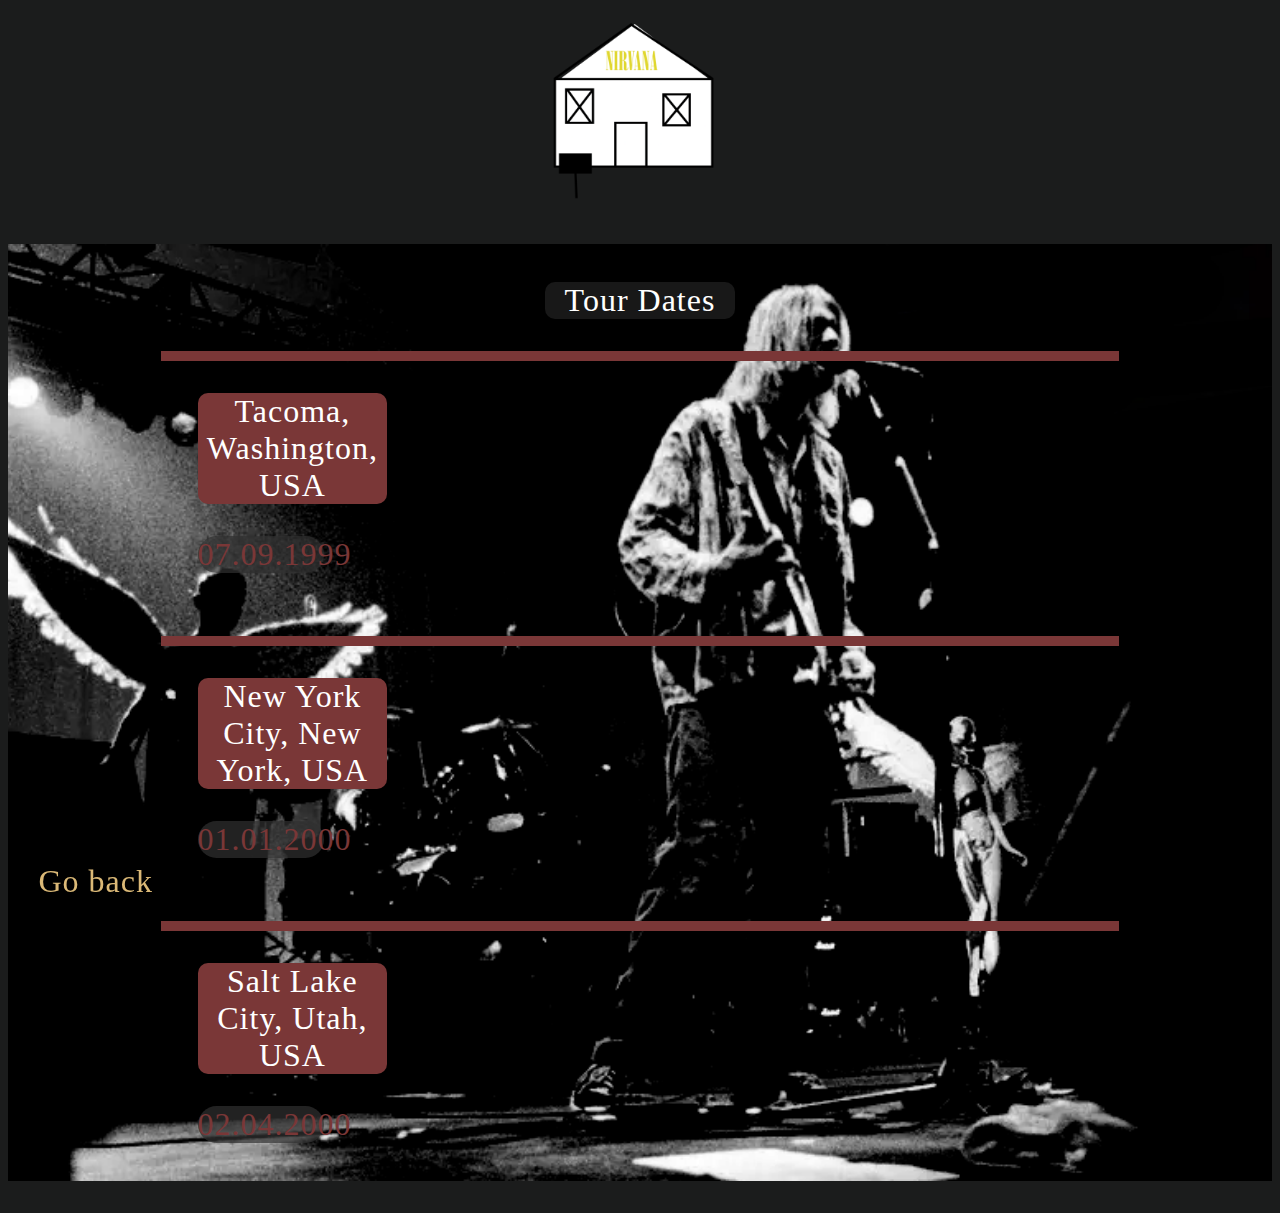
<file: myAlbum/code/tour.html>
<!DOCTYPE html>
<html lang="en">
<head>
    <meta charset="UTF-8">
    <meta name="viewport" content="width=device-width, initial-scale=1.0">
    <title>Tour information</title>
    <meta name="description" content="Nirvana tour information">
    <meta name="keywords" content="nirvana,maison,album, tour">
    <link rel="stylesheet" href="stylesheet.css"></link>
    <script src="script.js"></script> 
</head>
<body class="tourbg">

    <img src="img/Artboard 1.png" class="tourlogo">
   

<div class="kurtbg"> 
    <p class="expand"></p>
    <p class="tourdates">
        Tour Dates
    </p>
    <p class="line">

    </p>
    <p class="place">
Tacoma, Washington, USA
    </p>
    <p class="date">
07.09.1999
    </p>
    <p class="line linemove">

    </p>
    <p class="place">
New York City, New York, USA
    </p>
    <p class="date">
01.01.2000
    </p>    <p class="line linemove">

    </p>
    <p class="place">
Salt Lake City, Utah, USA
    </p>
    <p class="date">
02.04.2000
    </p>

<a href="index.html" class="return">Go back</a>
    <p class="expand">

    </p>
</div>

</body>
</html>
</file>
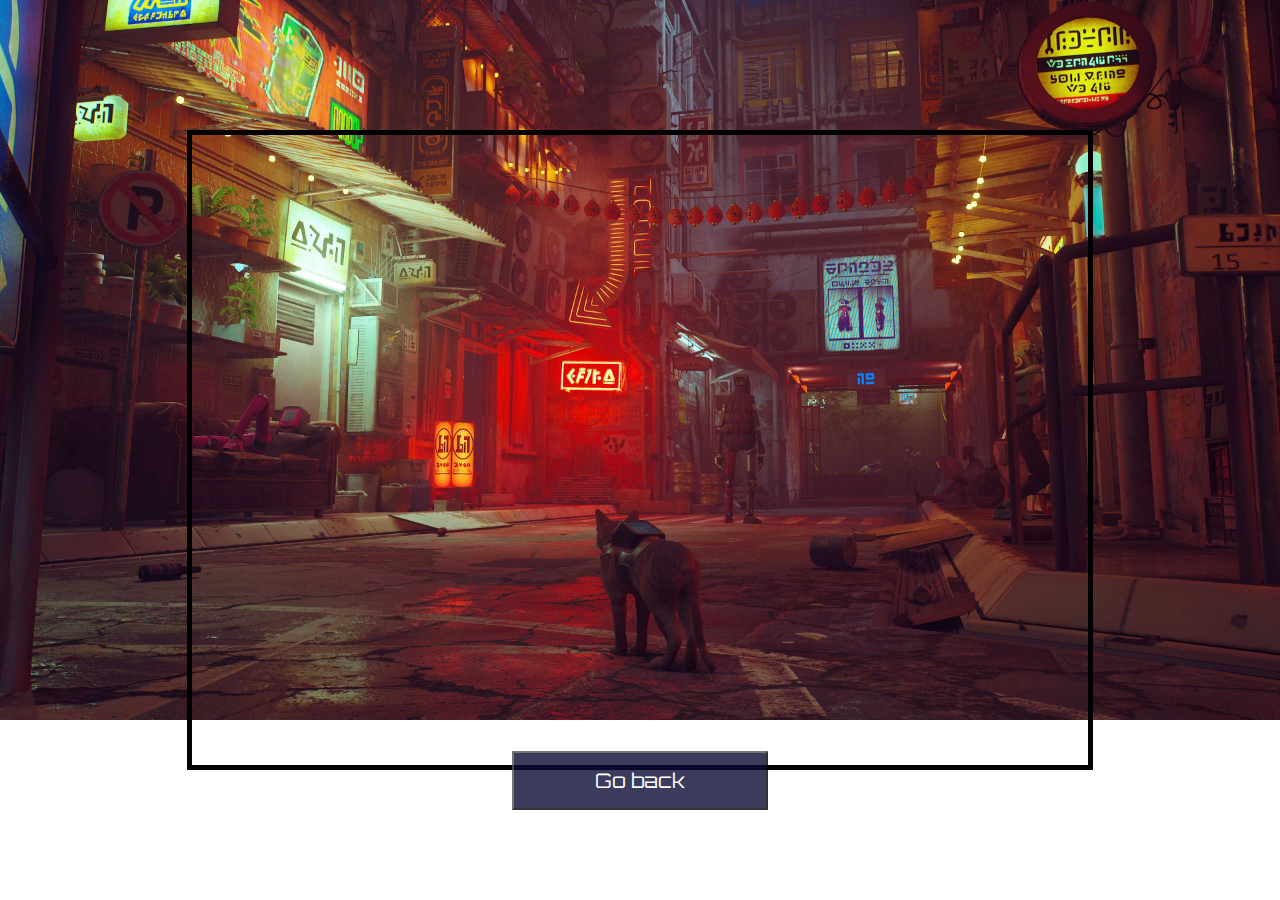
<file: stray/code/strayler.html>
<!DOCTYPE html>
<html lang="en">
<head>
    <meta charset="UTF-8">
    <meta http-equiv="X-UA-Compatible" content="IE=edge">
    <meta name="viewport" content="width=device-width, initial-scale=1.0">
    <link rel="stylesheet" href="ss.css"></link>
    <title>Stray trailer</title>
</head>
<body class = "stay">

    <iframe class="trailer" width="70%" height="70%" 
    src="https://www.youtube.com/embed/u84hRUQlaio" 
    title="Stray - Teaser Trailer | PS5" 
    align="center"
    style="border:5px solid black; display: block; margin: 0;
    position: absolute;
    top: 50%;
    left: 50%;
    -ms-transform: translate(-50%, -50%);
    transform: translate(-50%, -50%);">
    allow="accelerometer; autoplay; clipboard-write; encrypted-media; gyroscope; picture-in-picture; web-share"
    allowfullscreen></iframe>
    <button class="button6" onclick="history.back()">Go back</button>
</body>
</html>
</file>
<file: style.css>
body {
background-color : #0d040e;
color : white;
}

.card {
    background-color: #2f0035;
    color: white;
    width: 18rem;
    border: solid;
    border-radius: 10px;
    border-width: 5px;
    margin-top: 10px;
    transition: background-color 0.5s ease, transform 0.5s ease, box-shadow 0.5s ease;
}

.card:hover {
    transform: scale(1.05);
    box-shadow: 0 6px 12px rgba(0, 0, 0, 0.2);
}

.line {
    margin: 2.5%;
    border-bottom: 5px solid white;
}

.selfie {
    display: block;
    margin: auto;
    margin-top: 10px;
    margin-bottom: 10px;
    border-radius: 25px;
    float: left;
    width: 25%;
}


.introduction {
    background-color: #2f0035;
    margin-top: 10px;
    border: solid;
    border-radius: 10px;
    border-width: 5px;

    
}

.icons {
width: 20%; 
float: right;
}

img {
    display: block;
    width: 50%;
}

.row {
    display: -webkit-box;
    display: -webkit-flex;
    display: -ms-flexbox;
    display:         flex;
  }
  .row > [class*='col-'] {
       display: flex;
       flex-direction: column;
  }
</file>
<file: myAlbum/code/stylesheet.css>
@font-face {
    font-family: nirvana;
    src: url(font/NIRVANA.TTF)
}

body {
    color:#7A3737;
    font-family: nirvana;
    letter-spacing: 1px;
    font-size:2.5vw
    
}



.index {
    background-color:#1B1C1C;
}



.order:link, .order:visited { 
       display: block;
       font-size: 5vw;
       margin: auto;
       background-color: #303030;
       width: 30%;
       text-align: center;
       border-radius: 1000px;
       transition-duration: 0.4s;
       text-decoration: none; 
       color: #7A3737;
}

.order:hover {
    background-color: #7A3737;
    color: #303030;
    cursor: pointer;
}



.tour:link, .tour:visited{ 
    float: right;
    margin-top: -35%;
    font-size: 3.5vw;
    background-color: #303030;
    width: 30%;
    text-align: center;
    border-radius: 20px;
    transition-duration: 0.4s;
    text-decoration: none; 
    color: #7A3737;
}

.tour:hover {
    background-color: #7A3737;
    color: #303030;
    cursor: pointer;
}

.albuminfo {
    text-align: left;
    margin-top: 5%;
    margin-left: 2.5%;
    width: 25%;
    background-color: #303030;
    border-radius: 20px;
    padding-left: 2%;
}
.cover {
    display: block;
    margin-top: -25%;
    margin-left: auto;
    margin-right: auto;
    width: 30%;
  
}



audio {
    display: block;
    margin-top: 5%;
    margin-left: auto;
    margin-right: auto;
    width: 30%;
    margin-bottom: 5%;
}

.low {
    background-color: #303030;
    background-repeat: repeat-y;
    margin-top: 15%;}



.logo {
    width: 20%;
    margin-left: -5%;
}

.spotify
{
  
    width: 20%;

}
.youtube
{
    width: 35%;
}
.apple
{
    margin-left: 10%;
    width: 20%;
    margin-right: -5%;
}


.tourbg {

   background-color: #1B1C1C;
   
   }
   .kurtbg {
       background-image: url("img/nirvana-live.png");
       height: 110%;
       background-position: center top;
       background-repeat: no-repeat;
       background-size: cover;
   }
   
   .tourlogo {
   display: block;
   width: 15%;
   margin-left: auto;
   margin-right: auto;
   }
   
   .tourdates {
    color: white;
    background-color: rgba(48, 48, 48, 0.5);
    width: 15%;
    text-align: center;
    margin: auto;
    border-radius: 10px;
   }
   
   .line {
   border-style: solid;
   border-color: #7A3737;
   border-width: 5px;
   width: 75%;
   margin-left: auto;
   margin-right: auto;

   }

   .linemove {
   margin-top: 5%;        
   }

   .place {
       background-color: #7A3737;
       color: white;
       width: 15%;
       margin-left: 15%;
       text-align: center;
       size: 5vw;
       border-radius: 10px;
   }
   
   .date {
       margin-left: 15%;
       background-color: rgba(48, 48, 48, 0.7);
       width: 10%;
       text-align: center;
       border-radius: 100px;
   }

   .expand {
       border-style: solid;
       color: rgba(48, 48, 48, 0);
   }

   .return:link, .return:visited {
    position: fixed;
   left: 0;
   bottom: 0;
       color: #DBB977;
       background-color: rgba(48, 48, 48, 0);
       width: 10%;
       margin-left: 3%;
       text-decoration: none;
   }

   .orderbg {
    background-color: #1B1C1C;
   }

   .country {
    border-color: transparent;
    background-color: antiquewhite;
    border-style: none;
    font-size: 3.6vw;
    letter-spacing: 1px;
    width: 100%;
    font-family: nirvana;
   }

   .countrystyle{
    background-color: antiquewhite;
    border: antiquewhite;
    padding: 1vw;
    border-radius: 1vw;
    width: 50%;
margin-top: 5%;
   }

   #firstName, #lastName, #address, #post, #city
   {
width: 12,5%;
background-color: antiquewhite;
margin-top: 2%;
padding-top: 5px;
padding-bottom: 5px;
padding-left: 5px;
border-radius: 10px;
border-style: none;
font-size: 3vw;
font-family: nirvana;
   }

   #address {
width: 50%;

   }



   .orderbutton
 { display: block;
  margin: auto;
  margin-left: 25%;
  background-color: #7A3737;
  border: none;
  color: #303030;
  text-align: center;
  text-decoration: none;
  cursor: pointer;
  font-family: Nirvana;
  letter-spacing: 1px;
  font-size: 3vw;
  border-radius: 10px;
  width: 15%;
  padding-top: 10px;
  padding-bottom: 10px;
  
   }

   .orderalbum {
    display: block;
    width: 15%;
    float: right;
    clear: right;
    background-color: aliceblue;
    padding-top: 2%;
    padding-right: 1.25%;
    padding-left: 30%;
    padding-bottom: 15%;
    border-radius: 10px;
    margin-top: -35%;
   }

   
   .line2 {
    float: right;
    border-style: solid;
    border-color: black;
    border-width: 5px;
    width: 30%;
    margin-top: -15%;
    margin-right: 15%;
   }

.costs, .costs2, .total { 
display: block;
margin-right: 30%;
border-radius: 10px;}

.costs {
    margin-top: -25%;
    float: right;
    clear: right;
}

.costs2 {
    float: right;
    clear: right;
    margin-top: -21%;
}

.total {
     float: right;
     clear: right;
     margin-top: -11%;
}
</file>
<file: stray/code/ss.css>
@font-face {
    font-family: orbitron;
    src: url(../Orbitron-VariableFont_wght.ttf);
 }
 a:link {
  color: green; 
  background-color: transparent; 
  text-decoration: none;
}

a:visited {
  color: rgb(148, 241, 213);
  background-color: transparent;
  text-decoration: none;
}

a:hover {
  color: rgb(255, 0, 132);
  background-color: transparent;
  text-decoration: underline;
}
.stay {
  background-image: url("../images/poesbg.png");
  background-size: cover;
  background-repeat: no-repeat;  
}
.hi {
    background-image: url("../images/maxresdefault.jpg");
    background-size: cover;
    background-repeat: no-repeat;  
}

.stray2 {
    background-image: url("../images/stray2.png");  
    background-size: cover;
    background-repeat: no-repeat; 
  }

  .ding1{
    position: absolute;
    left: 77%;
    width: 20%;
    bottom: 90%;
    background-color: #4ac1b7;
    color: white;
    padding: 7px 15px;
    text-align: center;
    display: inline-block;
    font-size: 25px;
    cursor: pointer;
    font-family: orbitron;
    
  }

  .straydev {
    background-image: url("../images/straydevv.png");
    background-size: cover;
    background-repeat: no-repeat;
  }


.button {
    position: absolute;
    left: 40%;
    width: 20%;
    bottom: 20%;
    background-color: #090a35;
    color: white;
    padding: 15px 32px;
    opacity: 80%;
    text-align: center;
    display: inline-block;
    font-size: 30px;
    cursor: pointer;
    font-family: orbitron;
    
  }

  .ding2{
    position: absolute;
    left: 77%;
    width: 20%;
    bottom: 75%;
    background-color: #4ac1b7;
    color: white;
    padding: 7px 15px;
    text-align: center;
    display: inline-block;
    font-size: 25px;
    cursor: pointer;
    font-family: orbitron;
    
  }

  .ding3{
    position: absolute;
    left: 77%;
    width: 20%;
    bottom: 60%;
    background-color: #4ac1b7;
    color: white;
    padding: 7px 15px;
    text-align: center;
    display: inline-block;
    font-size: 25px;
    cursor: pointer;
    font-family: orbitron;
    
  }



  .button2 {
    position: absolute;
    left: 40%;
    width: 20%;
    bottom: 10%;
    background-color: #090a35;
    color: white;
    padding: 15px 32px;
    opacity: 80%;
    text-align: center;
    display: inline-block;
    font-size: 16px;
    cursor: pointer;
    font-family: orbitron;
  }
    .strayl {
      position: absolute;
      left: 44%;
      width: 10%;
      bottom: 78%;
      background-color: #51bcc0;
      color: white;
      border-radius: 20px;
      padding: 10px 20px;
      opacity: 80%;
      text-align: center;
      display: inline-block;
      font-size: 15px;
      cursor: pointer;
      font-family: orbitron;
  
  }

  .stralb {
    position: absolute;
    left: 44%;
    width: 10%;
    bottom: 60%;
    background-color: #51bcc0;
    color: white;
    border-radius: 20px;
    padding: 10px 20px;
    opacity: 80%;
    text-align: center;
    display: inline-block;
    font-size: 15px;
    cursor: pointer;
    font-family: orbitron;

  } 
  .button3 {
    position: absolute;
    left: 40%;
    width: 20%;
    bottom: 20%;
    /*wat de neuk??? dit zou NIET moeten werken.*/
    background-color: #090a35;
    color: white;
    padding: 15px 32px;
    opacity: 80%;
    text-align: center;
    display: inline-block;
    font-size: 16px;
    cursor: pointer;
    font-family: orbitron;
    
  }
  
  .button4 {
    position: absolute;
    left: 42.5%;
    width: 15%;
    bottom: 10%;
    background-color: #090a35;
    color: white;
    padding: 10px 22px;
    opacity: 80%;
    text-align: center;
    display: inline-block;
    font-size: 14px;
    cursor: pointer;
    font-family: orbitron;
    
  }


.info1 {
  position: absolute;
  left: 25%;
  width: 70%;
  bottom: 75%;
  background-color: #020217;
  color: white;
  padding: 15px 32px;
  opacity: 80%;
  text-align: right;
  display: inline-block;
  font-size: 20px;
  cursor: pointer;
  border-radius: 12px;
  font-family: orbitron;
  
}

.info2 {
  position: absolute;
  right: 25%;
  width: 70%;
  top: 30%;
  background-color: #020217;
  color: white;
  padding: 15px 32px;
  opacity: 80%;
  text-align: left;
  display: inline-block;
  font-size: 20px;
  cursor: pointer;
  border-radius: 12px;
  font-family: orbitron;
  
}

.info3 {
  position: absolute;
  left: 25%;
  width: 70%;
  top: 55%;
  background-color: #020217;
  color: white;
  padding: 15px 32px;
  opacity: 80%;
  text-align: right;
  display: inline-block;
  font-size: 20px;
  cursor: pointer;
  border-radius: 12px;
  font-family: orbitron;
  
}
.dev1 {
  position: absolute;
  right: 5%;
  width: 30%;
  bottom: 35%;
  background-color: #020217;
  color: white;
  padding: 15px 32px;
  opacity: 80%;
  text-align: left;
  display: inline-block;
  font-size: 20px;
  cursor: pointer;
  border-radius: 12px;
  font-family: orbitron;
}

.dev2 {
  position: absolute;
  left: 5%;
  width: 30%;
  bottom: 35%;
  background-color: #020217;
  color: white;
  padding: 15px 32px;
  opacity: 80%;
  text-align: LEFT;
  display: inline-block;
  font-size: 20px;
  cursor: pointer;
  border-radius: 12px;
  font-family: orbitron;
}

.b12 { 
  position:absolute; 
  top: 37%;
  left: 45%;
  width: 10%;
  display: block;
  
} 

.infoto1 { 
  position:absolute; 
  top: 55%;
  left: 14%;
  width: 10%;
  display: block;
}

.infoto1:hover{
  transform: rotate(360deg);
  transition: transform 1s ease-in-out;
}

 
.infoto2 { 
  position:absolute; 
  top: 29%;
  right: 14%;
  width: 10%;
  display: block;
}

  .infoto2:hover {
  transform: rotate(360deg);
  transition: transform 1s ease-in-out;
}
 
.infoto3{ 
  position:absolute; 
  top: 10%;
  left: 14%;
  width: 10%;
  display: block;
}
.infoto3:hover{
  transform: rotate(360deg);
  transition: transform 1s ease-in-out;
}

.fotobutton {
  border: none;
  background: none;
}
.fotobutton img {
  position:absolute; 
  top: 43%;
  left: 45%;
  width: 10%;
  display: block;
  background: none;
  border: none;
  cursor: pointer;
}

.poes img{
position: absolute;
left: 45%;
width: 10%;
}
.poes2 img{
  position: absolute;
  left: 5%;
  width: 10%;
  }

.devfoto1 {
  position: absolute;
  top: 20%;
  left: 12%;
  width: 20%;
  border-radius: 15%;
}

.devfoto2 {
  position: absolute;
  width: 20%;
  top: 20%;
  right: 12%;
  border-radius: 15%;
}

.loading {
  position: absolute;
  left: 40%;
  width: 20%;
  bottom: 20%;
  color: white;
  padding: 15px 32px;
  opacity: 80%;
  text-align: center;
  display: inline-block;
  font-size: 30px;
  font-family: orbitron;
  
}

.home {
  position: absolute;
  left: 61%;
  width: 5%;
  bottom: 21.5%;
  background-color: #4ac1b7;
  color: white;
  opacity: 80%;
  text-align: center;
  display: inline-block;
  font-size: 20px;
  cursor: pointer;
  font-family: orbitron;
}
.button6 {
  position: absolute;
  left: 40%;
  width: 20%;
  bottom: 10%;
  background-color: #090a35;
  color: white;
  padding: 15px 32px;
  opacity: 80%;
  text-align: center;
  display: inline-block;
  font-size: 20px;
  cursor: pointer;
  font-family: orbitron;
  
}

.square {
  position:absolute;
  z-index: -5;
  left: 73%;
  top: 10;
  opacity: 80%;
  
} 

#loadgif img{
  position: absolute;
  width: 15%;
  top: 65%;
  left: 60%;
}
</file>
